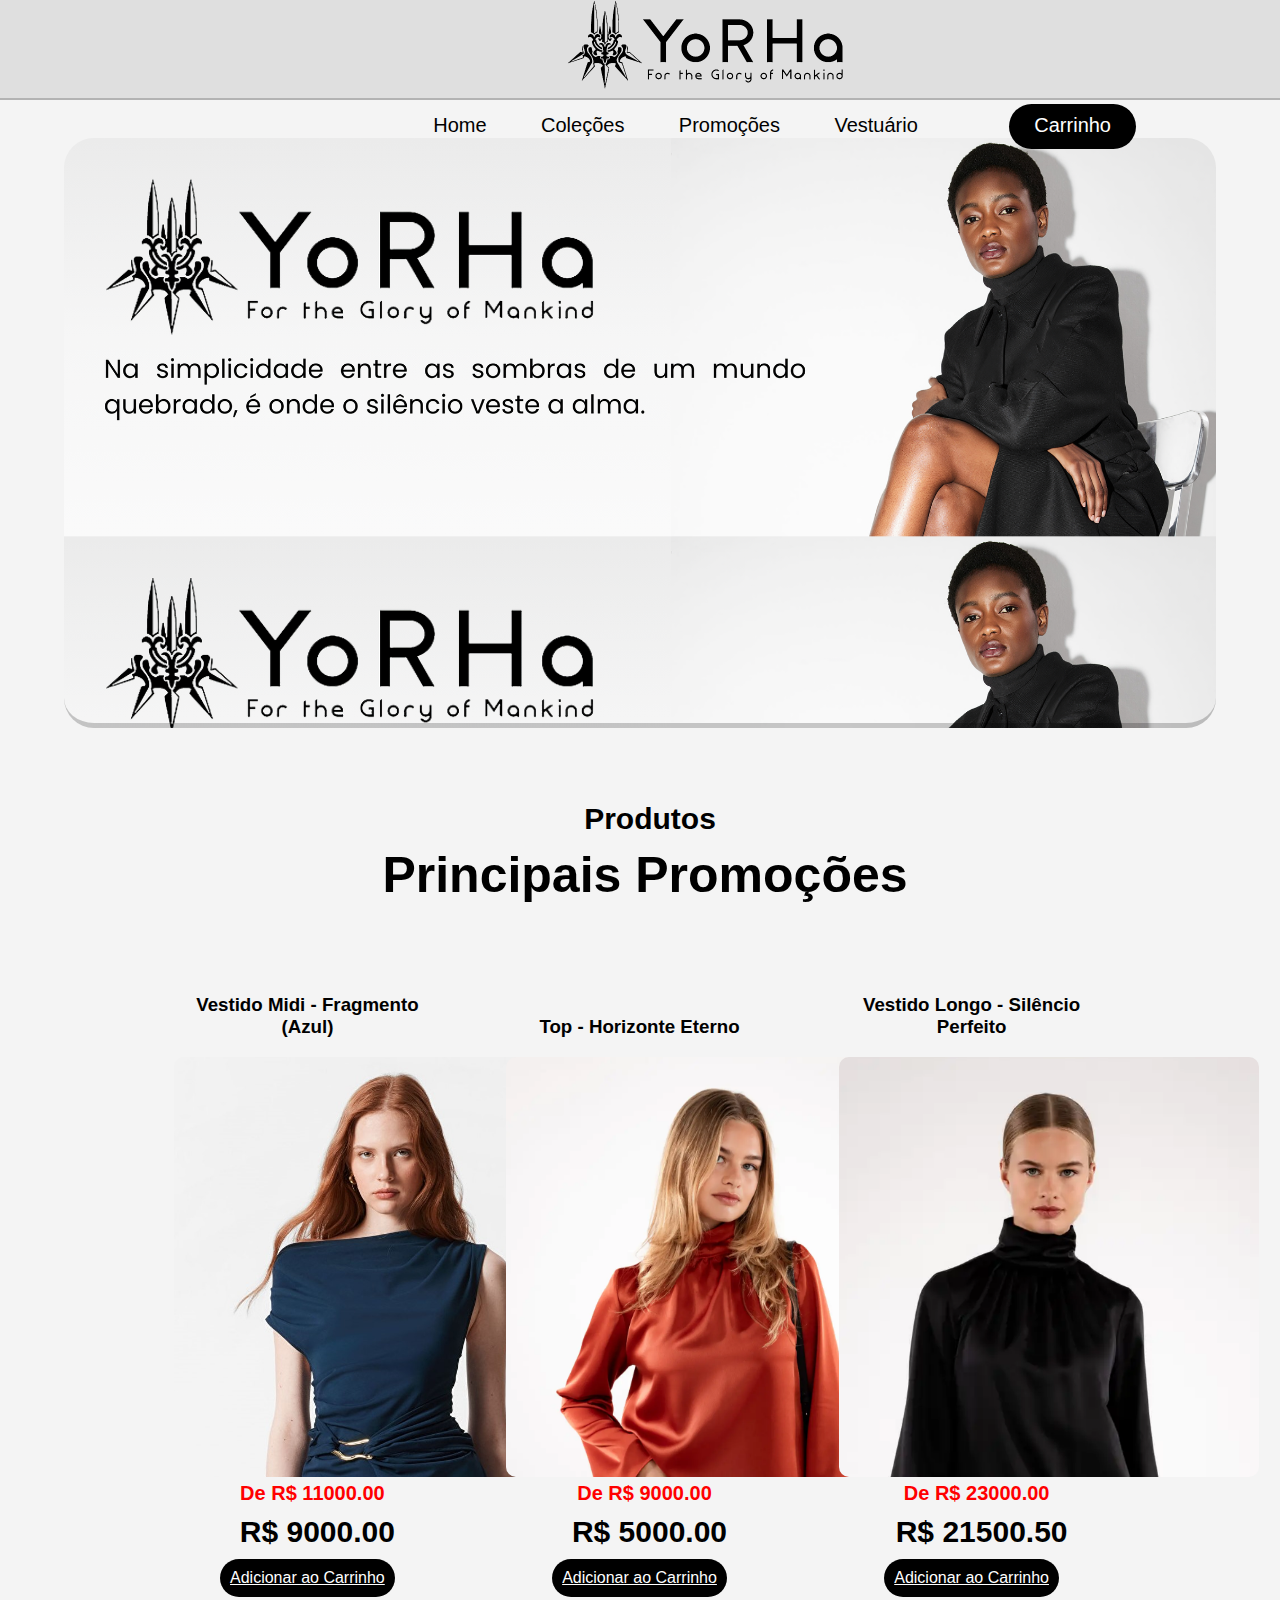
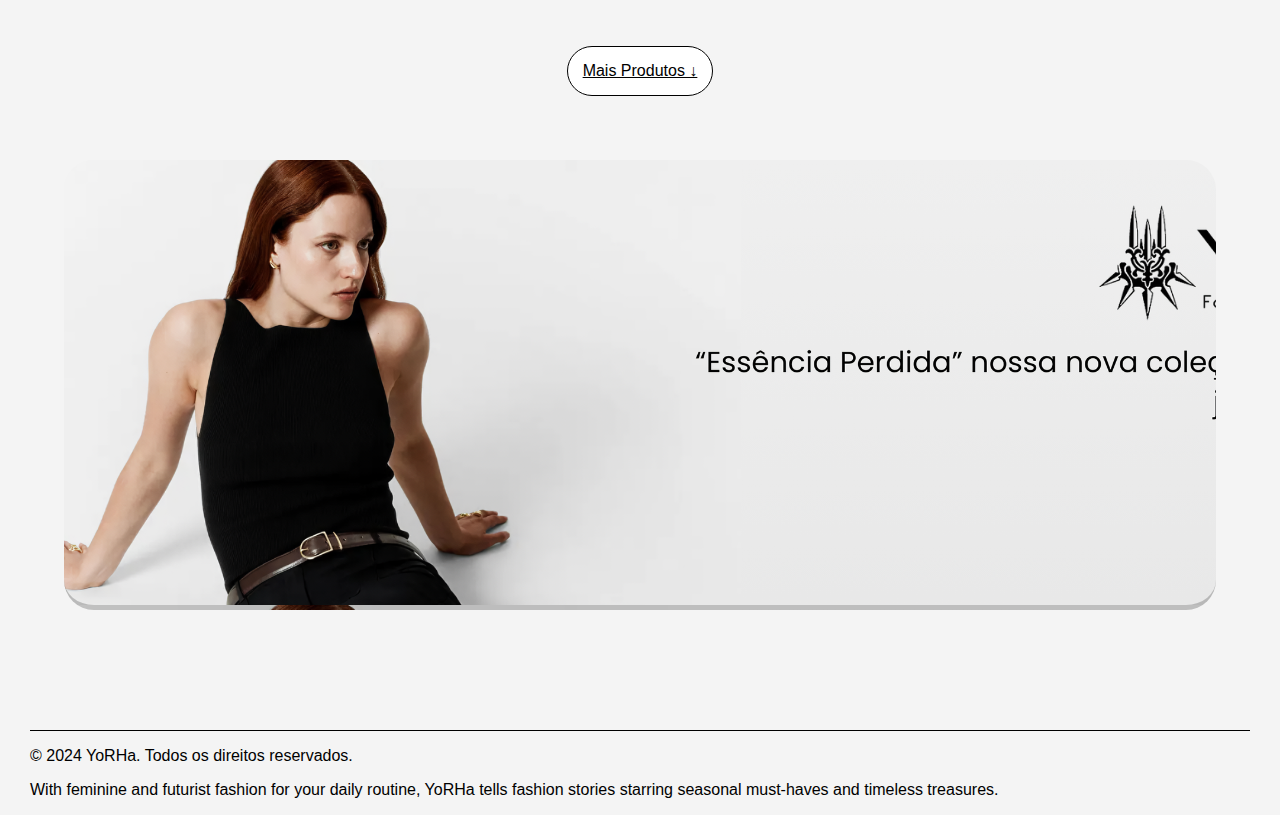
<file: Index.html>
<!DOCTYPE html>
<html lang="en">
<head>
    <meta charset="UTF-8">
    <meta name="viewport" content="width=device-width, initial-scale=1.0">
    <title>YoRHa</title>
    <link rel="stylesheet" href="estilo2.css">
    <link rel="icon" href="icon.ico">
</head>
<body>

    <nav class="navbar">
        <div class="logo">
            <a href="index.html"><img src="yorha.png" width="300px"></a>
        </div>
        <div class="menu">
            <a href="index.html">Home</a>
            <a href="Linha.html">Coleções</a>
            <a href="promoções.html">Promoções</a>
            <a href="#">Vestuário</a>
            <a id="botao" href="#">Carrinho</a>
        </div>
    </nav>

    <div class="topo">
    </div>

    <section>
        <h4>Produtos</h4>
        <h2>Principais Promoções</h2>
        <br>
        <br>
        <div class="card">
            <h3>Vestido Midi - Fragmento (Azul)</h3>
            <div class="pro1">
            </div>
            <h5>De R$ 11000.00</h5>
            <h4>R$ 9000.00</h4>
            <a href="#" class="botaosobre">Adicionar ao Carrinho</a>
        </div>

        <div class="card">
            <h3>Top - Horizonte Eterno</h3>
            <div class="pro2">
            </div>
            <h5>De R$ 9000.00</h5>
            <h4>R$ 5000.00</h4>
            <a href="#" class="botaosobre">Adicionar ao Carrinho</a>
        </div>

        <div class="card">
            <h3>Vestido Longo - Silêncio Perfeito</h3>
            <div class="pro3">
            </div>
            <h5>De R$ 23000.00</h5>
            <h4>R$ 21500.50</h4>
            <a href="#" class="botaosobre">Adicionar ao Carrinho</a>
        </div>
        <br>
        <br>
        <a href="promoções.html" class="botaomais">Mais Produtos &#8595;</a>
    </section>

    <div class="banner">
        <a href="Linha.html" class="mais">Conferir Coleção</a>
    </div>

    <footer>
        <p>© 2024 YoRHa. Todos os direitos reservados.</p>
        <p>With feminine and futurist fashion for your daily routine, YoRHa tells fashion stories starring seasonal must-haves and timeless treasures.</p>
    </footer>
</body>
</html>
</file>
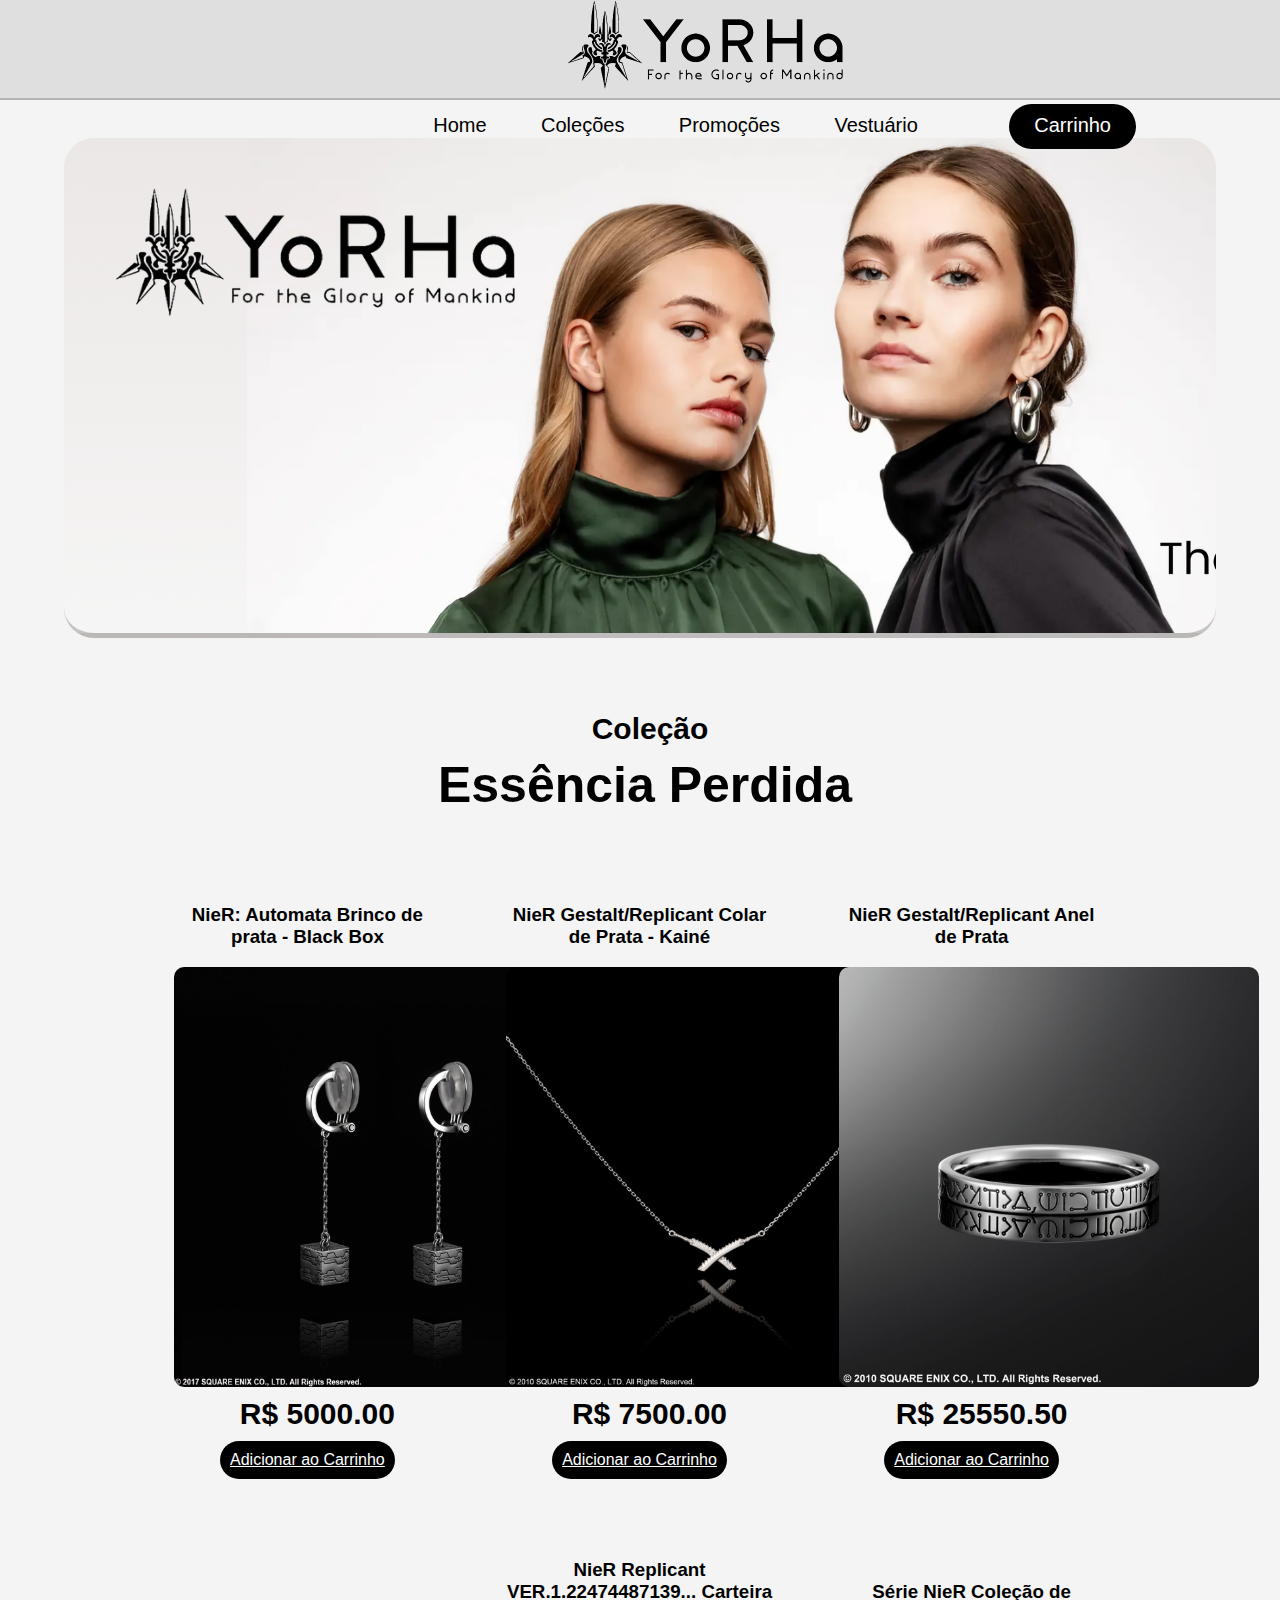
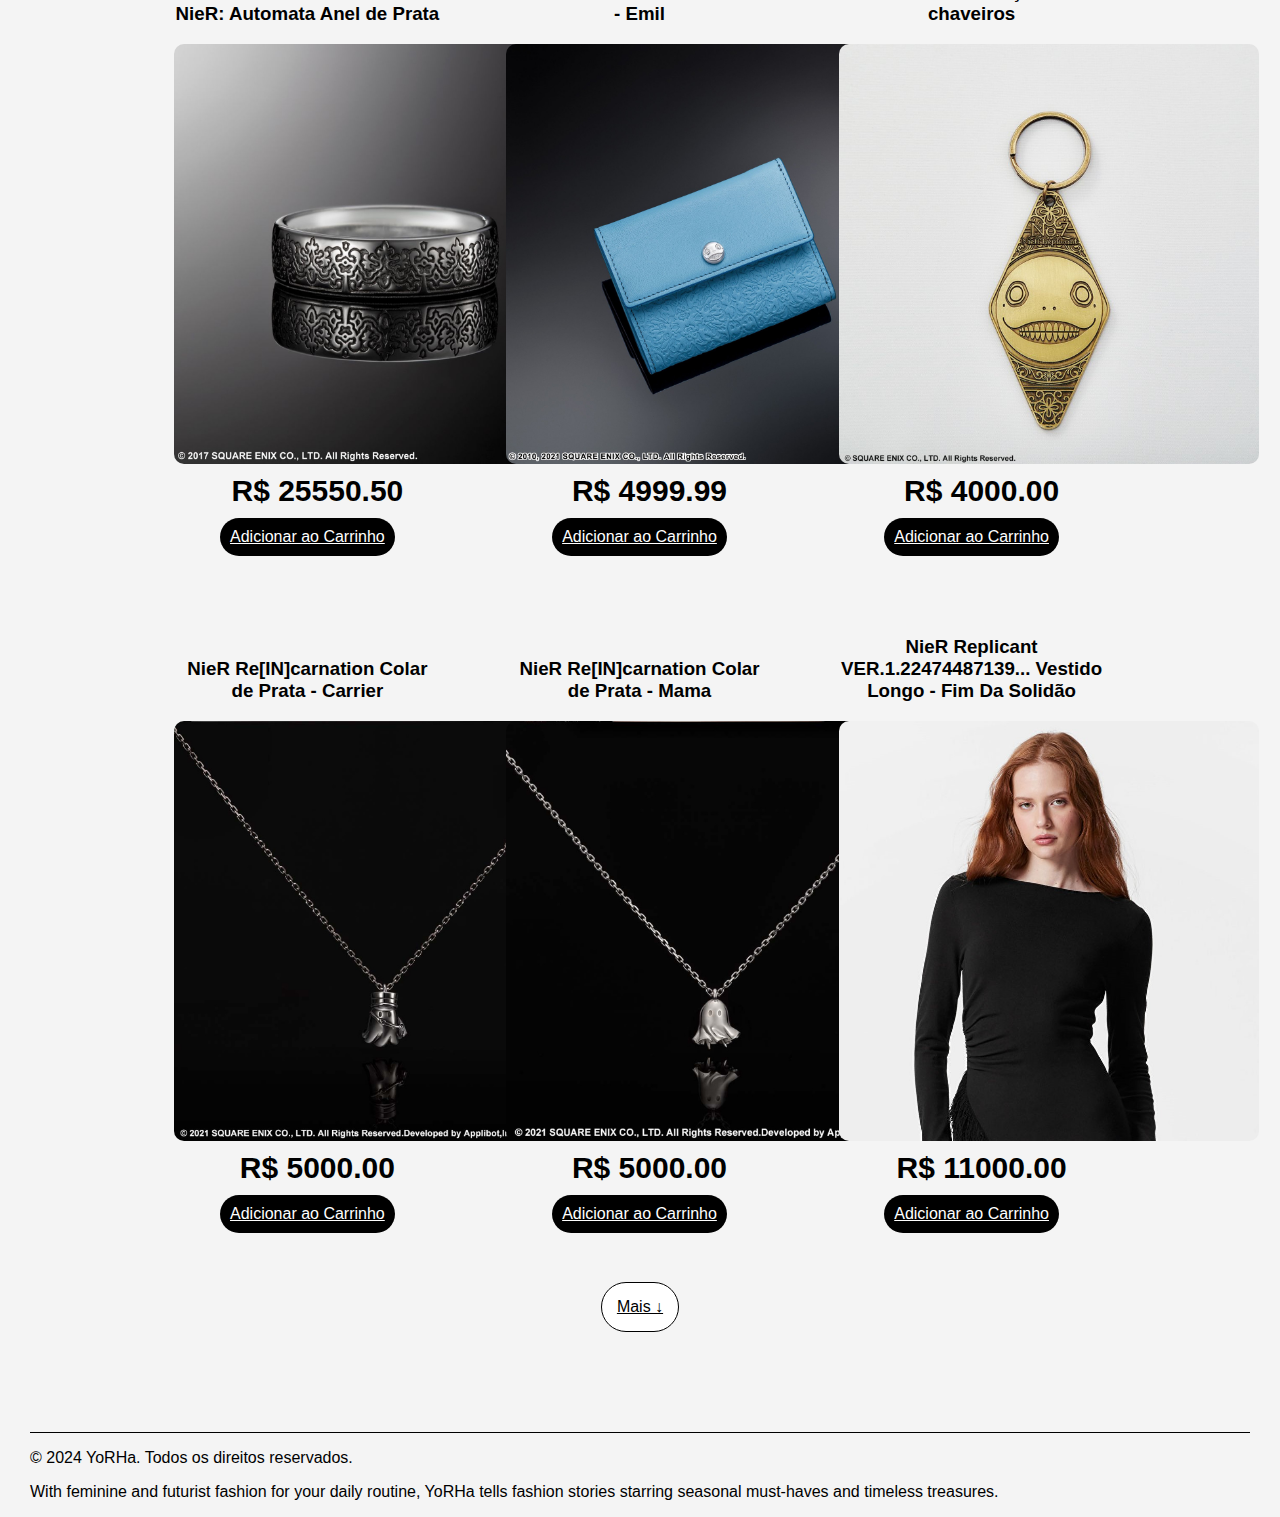
<file: Linha.html>
<!DOCTYPE html>
<html lang="en">
<head>
    <meta charset="UTF-8">
    <meta name="viewport" content="width=device-width, initial-scale=1.0">
    <title>YoRHa - Essência Perdida</title>
    <link rel="stylesheet" href="estilo.css">
    <link rel="icon" href="icon.ico">
</head>
<body>

    <nav class="navbar">
        <div class="logo">
            <a href="index.html"><img src="yorha.png" width="300px"></a>
        </div>
        <div class="menu">
            <a href="index.html">Home</a>
            <a href="Linha.html">Coleções</a>
            <a href="promoções.html">Promoções</a>
            <a href="#">Vestuário</a>
            <a id="botao" href="#">Carrinho</a>
        </div>
    </nav>

    <div class="topo">
    </div>

    <section>
        <h4>Coleção</h4>
        <h2>Essência Perdida</h2>
        <br>
        <br>
        <div class="card">
            <h3>NieR: Automata Brinco de prata - Black Box</h3>
            <div class="pro1">
            </div>
            <h4>R$ 5000.00</h4>
            <a href="#" class="botaosobre">Adicionar ao Carrinho</a>
        </div>

        <div class="card">
            <h3>NieR Gestalt/Replicant Colar de Prata - Kainé</h3>
            <div class="pro2">
            </div>
            <h4>R$ 7500.00</h4>
            <a href="#" class="botaosobre">Adicionar ao Carrinho</a>
        </div>

        <div class="card">
            <h3>NieR Gestalt/Replicant Anel de Prata</h3>
            <div class="pro3">
            </div>
            <h4>R$ 25550.50</h4>
            <a href="#" class="botaosobre">Adicionar ao Carrinho</a>
        </div>

        <div class="card">
            <h3>NieR: Automata Anel de Prata</h3>
            <div class="pro4">
            </div>
            <h4>R$ 25550.50</h4>
            <a href="#" class="botaosobre">Adicionar ao Carrinho</a>
        </div>

        <div class="card">
            <h3>NieR Replicant VER.1.22474487139... Carteira - Emil</h3>
            <div class="pro5">
            </div>
            <h4>R$ 4999.99</h4>
            <a href="#" class="botaosobre">Adicionar ao Carrinho</a>
        </div>

        <div class="card">
            <h3>Série NieR Coleção de chaveiros</h3>
            <div class="pro6">
            </div>
            <h4>R$ 4000.00</h4>
            <a href="#" class="botaosobre">Adicionar ao Carrinho</a>
        </div>

        <div class="card">
            <h3>NieR Re[IN]carnation Colar de Prata - Carrier</h3>
            <div class="pro7">
            </div>
            <h4>R$ 5000.00</h4>
            <a href="#" class="botaosobre">Adicionar ao Carrinho</a>
        </div>

        <div class="card">
            <h3>NieR Re[IN]carnation Colar de Prata - Mama</h3>
            <div class="pro8">
            </div>
            <h4>R$ 5000.00</h4>
            <a href="#" class="botaosobre">Adicionar ao Carrinho</a>
        </div>

        <div class="card">
            <h3>NieR Replicant VER.1.22474487139... Vestido Longo - 
                Fim Da Solidão</h3>
            <div class="pro9">
            </div>
            <h4>R$ 11000.00</h4>
            <a href="#" class="botaosobre">Adicionar ao Carrinho</a>
        </div>
        <br>
        <br>
        <a href="#" class="botaomais">Mais &#8595;</a>
    </section>
    <br>
    <br>
    <br>
    <footer>
        <p>© 2024 YoRHa. Todos os direitos reservados.</p>
        <p>With feminine and futurist fashion for your daily routine, YoRHa tells fashion stories starring seasonal must-haves and timeless treasures.</p>
    </footer>
</body>
</html>
</file>
<file: estilo2.css>
*{
    box-sizing: border-box;
    font-family: 'Franklin Gothic Medium', 'Arial Narrow', Arial, sans-serif;
}

::selection {
    background-color: rgb(173, 173, 173);
    color: black;
}

body{
    margin: 0;
    background: rgb(244, 244, 244);
}

section{
    display: inline-block;
    margin-top: 0px;
    margin-left: 5%;
    margin-right: 5%;
    height: auto;
    padding: 5%;
    text-align: center;
    width: 90%;
}

section h2{
    width: 100%;
    font-size: 50px;
    margin: 5px;
}

section h4{
    width: 100%;
    font-size: 30px;
    margin: 10px;
}

section h5{
    color: red;
    width: 100%;
    font-size: 20px;
    margin: 5px;
}

footer{
    border-top: solid black 1px;
    margin-right: 30px;
    margin-left: 30px;
}

.topo{
    border-bottom: 5px solid rgba(0, 0, 0, 0.205);
    height: 590px;
    border-radius: 30px;
    background: url(Wallpaper\ 3.png);
    background-size: 113%;
    margin-left: 5%;
    margin-right: 5%;
}

.banner{
    border-bottom: 5px solid rgba(0, 0, 0, 0.205);
    height: 450px;
    border-radius: 30px;
    background: url(wallpaper\ 4.png);
    background-size: cover;
    margin-left: 5%;
    margin-right: 5%;
    margin-bottom: 120px;
}

.conteudos{
    display: flex;
    margin-top: 1%;
}

.card{
    display: inline-block;
    width: 30%;
    padding: 20px;
    margin: 1%;
    transition: 0.4s;
    border-radius: 30px;
    border-bottom: solid 1px rgba(0, 0, 0, 0);
    border-right: solid 1px rgba(0, 0, 0, 0);
}

.card:hover{
    background-color: rgb(233, 233, 233);
    border-bottom: solid 1px rgba(0, 0, 0, 0.327);
    border-right: solid 1px rgba(0, 0, 0, 0.327);
    border-radius: 30px;
}

.navbar{
    display: flex;
    flex-flow: row wrap;
    height: 100px;
    background: rgba(0, 0, 0, 0.082);
    justify-content: center;
    align-items: center;
    margin-bottom: 3%;
    border-bottom: 2px solid rgb(179, 179, 179);
}

.logo{
    flex: 20%;
    text-align: center;
    margin-left: 10%;
}

.logo h1{
    font-family: Arial, Helvetica, sans-serif;
    color: rgb(0, 0, 0);
    font-size: 30px;
}

.menu{
    flex: 70%;
    text-align: right;
    padding: 20px;
}

.menu a{
    color: rgb(0, 0, 0);
    text-decoration: none;
    font-size: 20px;
    border-radius: 100px;
    border-bottom: 3px solid rgba(153, 153, 153, 0);
    padding: 10px 25px;
}

.menu a:hover{
    color: rgb(0, 0, 0);
    background-color: rgba(255, 255, 255, 0.925);
    border-radius: 5px;
    border-radius: 100px;
    border-bottom: 3px solid rgb(153, 153, 153);
    transition: 0.5s;
}

.principal{
    display: flex;
    flex-flow: row wrap;
    height: 300px;
    background: rgb(255, 255, 255);
}

.texto{
    margin-left: 10%;
    flex: 40%;
    border: 1px solid black;
}

.texto h2{
    font-weight: 900;
    font-size: 20px;
    color: green;
    padding: 0;
    margin: 0;
}

.texto p{
    color: black;
    }

.pro1{
    width: 420px;
    height: 420px;
    background: url(pro\ 10.jfif);
    background-size: cover;
    color: rgba(240, 248, 255, 0);
    border-radius: 10px;
    transition:0.4s;
}

.pro1:hover{
    width: 420px;
    height: 420px;
    background: url(pro\ 10\ 2.jfif);
    background-size: cover;
    border-radius: 10px;
}

.pro2{
    width: 420px;
    height: 420px;
    background: url(pro\ 11.png);
    background-size: cover;
    color: rgba(240, 248, 255, 0);
    border-radius: 10px;
    transition: 0.4s;
}

.pro2:hover{
    width: 420px;
    height: 420px;
    background: url(pro\ 11\ 2.png);
    background-size: cover;
    border-radius: 10px;
}

.pro3{
    width: 420px;
    height: 420px;
    background: url(pro\ 12.png);
    background-size: cover;
    color: rgba(240, 248, 255, 0);
    transition: 0.4s;
    border-radius: 10px;
}

.pro3:hover{
    width: 420px;
    height: 420px;
    background: url(pro\ 12\ 2.png);
    background-size: cover;
    border-radius: 10px;
}

.botaosobre{
    display: inline-block;
    background: rgb(0, 0, 0);
    padding: 10px;
    color: rgb(255, 255, 255);
    border-radius: 100px;
    transition: 0.2s;
}

.botaosobre:hover{
    background: rgb(255, 0, 0);
}

.botaomais{
    display: inline-block;
    border: 1px black solid;
    background: rgb(255, 255, 255);
    padding: 15px;
    color: rgb(0, 0, 0);
    border-radius: 100px;
}

.botaomais:hover{
    background-color: rgb(0, 0, 0);
    color: rgb(255, 255, 255);
    border: 1px black solid;
    transition: 0.6s;
}

.mais{
    font-size: 35px;
    display: inline-block;
    border: 2px black solid;
    background: rgb(255, 255, 255);
    padding: 15px;
    color: rgb(0, 0, 0);
    border-radius: 100px;
    margin-top: 352px;
    margin-left: 1378px;
}

.mais:hover{
    background-color: rgb(0, 0, 0);
    color: rgb(255, 255, 255);
    border: 2px black solid;
    transition: 0.6s;
}

#botao{
    background: rgb(0, 0, 0);
    padding: 10px 25px;
    color: rgb(255, 255, 255);
    border-radius: 100px;
    margin-right: 10%;
    margin-left: 5%;
}

#botao:hover{
    border: none;
    background: rgb(255, 41, 41);
    color: rgb(253, 253, 253);
    border-bottom: 3px solid rgba(0, 0, 0, 0.112);
}
</file>
<file: estilo.css>
*{
    box-sizing: border-box;
    font-family: 'Franklin Gothic Medium', 'Arial Narrow', Arial, sans-serif;
}

::selection {
    background-color: rgb(173, 173, 173);
    color: black;
}

body{
    margin: 0;
    background: rgb(244, 244, 244);
}

section{
    display: inline-block;
    margin-top: 0px;
    margin-left: 5%;
    margin-right: 5%;
    height: auto;
    padding: 5%;
    text-align: center;
    width: 90%;
}

section h2{
    width: 100%;
    font-size: 50px;
    margin: 5px;
}

section h4{
    width: 100%;
    font-size: 30px;
    margin: 10px;
}

section h5{
    width: 100%;
    font-size: 20px;
    margin: 5px;
}

footer{
    border-top: solid black 1px;
    margin-right: 30px;
    margin-left: 30px;
}

.topo{
    border-bottom: 5px solid rgba(0, 0, 0, 0.205);
    height: 500px;
    border-radius: 30px;
    background: url(Wallpaper.png);
    background-size: cover;
    margin-left: 5%;
    margin-right: 5%;
    transition:0.8s ease;
}

.topo:hover{
    background: url(Wallpaper\ 2.png);
    background-size: cover;
}

.conteudos{
    display: flex;
    margin-top: 1%;
}

.card{
    display: inline-block;
    width: 30%;
    padding: 20px;
    margin: 1%;
    transition: 0.4s;
    border-radius: 30px;
    border-bottom: solid 1px rgba(0, 0, 0, 0);
    border-right: solid 1px rgba(0, 0, 0, 0);
}

.card:hover{
    background-color: rgb(233, 233, 233);
    border-bottom: solid 1px rgba(0, 0, 0, 0.327);
    border-right: solid 1px rgba(0, 0, 0, 0.327);
    border-radius: 30px;
}

.navbar{
    display: flex;
    flex-flow: row wrap;
    height: 100px;
    background: rgba(0, 0, 0, 0.082);
    justify-content: center;
    align-items: center;
    margin-bottom: 3%;
    border-bottom: 2px solid rgb(179, 179, 179);
}

.logo{
    flex: 20%;
    text-align: center;
    margin-left: 10%;
}

.logo h1{
    font-family: Arial, Helvetica, sans-serif;
    color: rgb(0, 0, 0);
    font-size: 30px;
}

.menu{
    flex: 70%;
    text-align: right;
    padding: 20px;
}

.menu a{
    color: rgb(0, 0, 0);
    text-decoration: none;
    font-size: 20px;
    border-radius: 100px;
    border-bottom: 3px solid rgba(153, 153, 153, 0);
    padding: 10px 25px;
}

.menu a:hover{
    color: rgb(0, 0, 0);
    background-color: rgba(255, 255, 255, 0.925);
    border-radius: 100px;
    border-bottom: 3px solid rgb(153, 153, 153);
    transition: 0.5s;
}

.principal{
    display: flex;
    flex-flow: row wrap;
    height: 300px;
    background: rgb(255, 255, 255);
}

.texto{
    margin-left: 10%;
    flex: 40%;
    border: 1px solid black;
}

.texto h2{
    font-weight: 900;
    font-size: 20px;
    color: green;
    padding: 0;
    margin: 0;
}

.texto p{
    color: black;
    }

.pro1{
    width: 420px;
    height: 420px;
    background: url(pro\ 1.jpg);
    background-size: cover;
    color: rgba(240, 248, 255, 0);
    border-radius: 10px;
    transition:0.4s;
}

.pro1:hover{
    width: 420px;
    height: 420px;
    background: url(pro\ 1\ 2.jpg);
    background-size: cover;
    border-radius: 10px;
}

.pro2{
    width: 420px;
    height: 420px;
    background: url(pro\ 2.jpg);
    background-size: cover;
    color: rgba(240, 248, 255, 0);
    border-radius: 10px;
    transition: 0.4s;
}

.pro2:hover{
    width: 420px;
    height: 420px;
    background: url(pro\ 2\ 2.jpg);
    background-size: cover;
    border-radius: 10px;
}

.pro3{
    width: 420px;
    height: 420px;
    background: url(pro\ 3.jpg);
    background-size: cover;
    color: rgba(240, 248, 255, 0);
    transition: 0.4s;
    border-radius: 10px;
}

.pro3:hover{
    width: 420px;
    height: 420px;
    background: url(pro\ 3\ 2.jpg);
    background-size: cover;
    border-radius: 10px;
}

.pro4{
    width: 420px;
    height: 420px;
    background: url(pro\ 4.jpg);
    background-size: cover;
    color: rgba(240, 248, 255, 0);
    border-radius: 10px;
    transition: 0.4s;
}

.pro4:hover{
    width: 420px;
    height: 420px;
    background: url(pro\ 4\ 2.jpg);
    background-size: cover;
    border-radius: 10px;
}

.pro5{
    width: 420px;
    height: 420px;
    background: url(pro\ 5.jpg);
    background-size: cover;
    color: rgba(240, 248, 255, 0);
    border-radius: 10px;
    transition: 0.4s;
}

.pro5:hover{
    width: 420px;
    height: 420px;
    background: url(pro\ 5\ 2.jpg);
    background-size: cover;
    border-radius: 10px;
}

.pro6{
    width: 420px;
    height: 420px;
    background: url(pro\ 6.jpg);
    background-size: cover;
    color: rgba(240, 248, 255, 0);
    border-radius: 10px;
    transition: 0.4s;
}

.pro6:hover{
    width: 420px;
    height: 420px;
    background: url(pro\ 6\ 2.jpg);
    background-size: cover;
    border-radius: 10px;
}

.pro7{
    width: 420px;
    height: 420px;
    background: url(pro\ 7.jpg);
    background-size: cover;
    color: rgba(240, 248, 255, 0);
    border-radius: 10px;
    transition: 0.4s;
}

.pro7:hover{
    width: 420px;
    height: 420px;
    background: url(pro\ 7\ 2.jpg);
    background-size: cover;
    border-radius: 10px;
}

.pro8{
    width: 420px;
    height: 420px;
    background: url(pro\ 8.jpg);
    background-size: cover;
    color: rgba(240, 248, 255, 0);
    border-radius: 10px;
    transition: 0.4s;
}

.pro8:hover{
    width: 420px;
    height: 420px;
    background: url(pro\ 8\ 2.jpg);
    background-size: cover;
    border-radius: 10px;
}

.pro9{
    width: 420px;
    height: 420px;
    background: url(pro\ 9.jfif);
    background-size: cover;
    color: rgba(240, 248, 255, 0);
    border-radius: 10px;
    transition: 0.4s;
}

.pro9:hover{
    width: 420px;
    height: 420px;
    background: url(pro\ 9\ 2.jfif);
    background-size: cover;
    border-radius: 10px;
}

.botaosobre{
    display: inline-block;
    background: rgb(0, 0, 0);
    padding: 10px;
    color: rgb(255, 255, 255);
    border-radius: 100px;
    transition: 0.2s;
}

.botaosobre:hover{
    background: rgb(255, 0, 0);
}

.botaomais{
    display: inline-block;
    border: 1px black solid;
    background: rgb(255, 255, 255);
    padding: 15px;
    color: rgb(0, 0, 0);
    border-radius: 100px;
}

.botaomais:hover{
    background-color: rgb(0, 0, 0);
    color: rgb(255, 255, 255);
    border: 1px black solid;
    transition: 0.6s;
}

#botao{
    background: rgb(0, 0, 0);
    padding: 10px 25px;
    color: rgb(255, 255, 255);
    border-radius: 100px;
    margin-right: 10%;
    margin-left: 5%;
}

#botao:hover{
    border: none;
    background: rgb(255, 41, 41);
    color: rgb(253, 253, 253);
    border-bottom: 3px solid rgba(0, 0, 0, 0.112);
}
</file>
